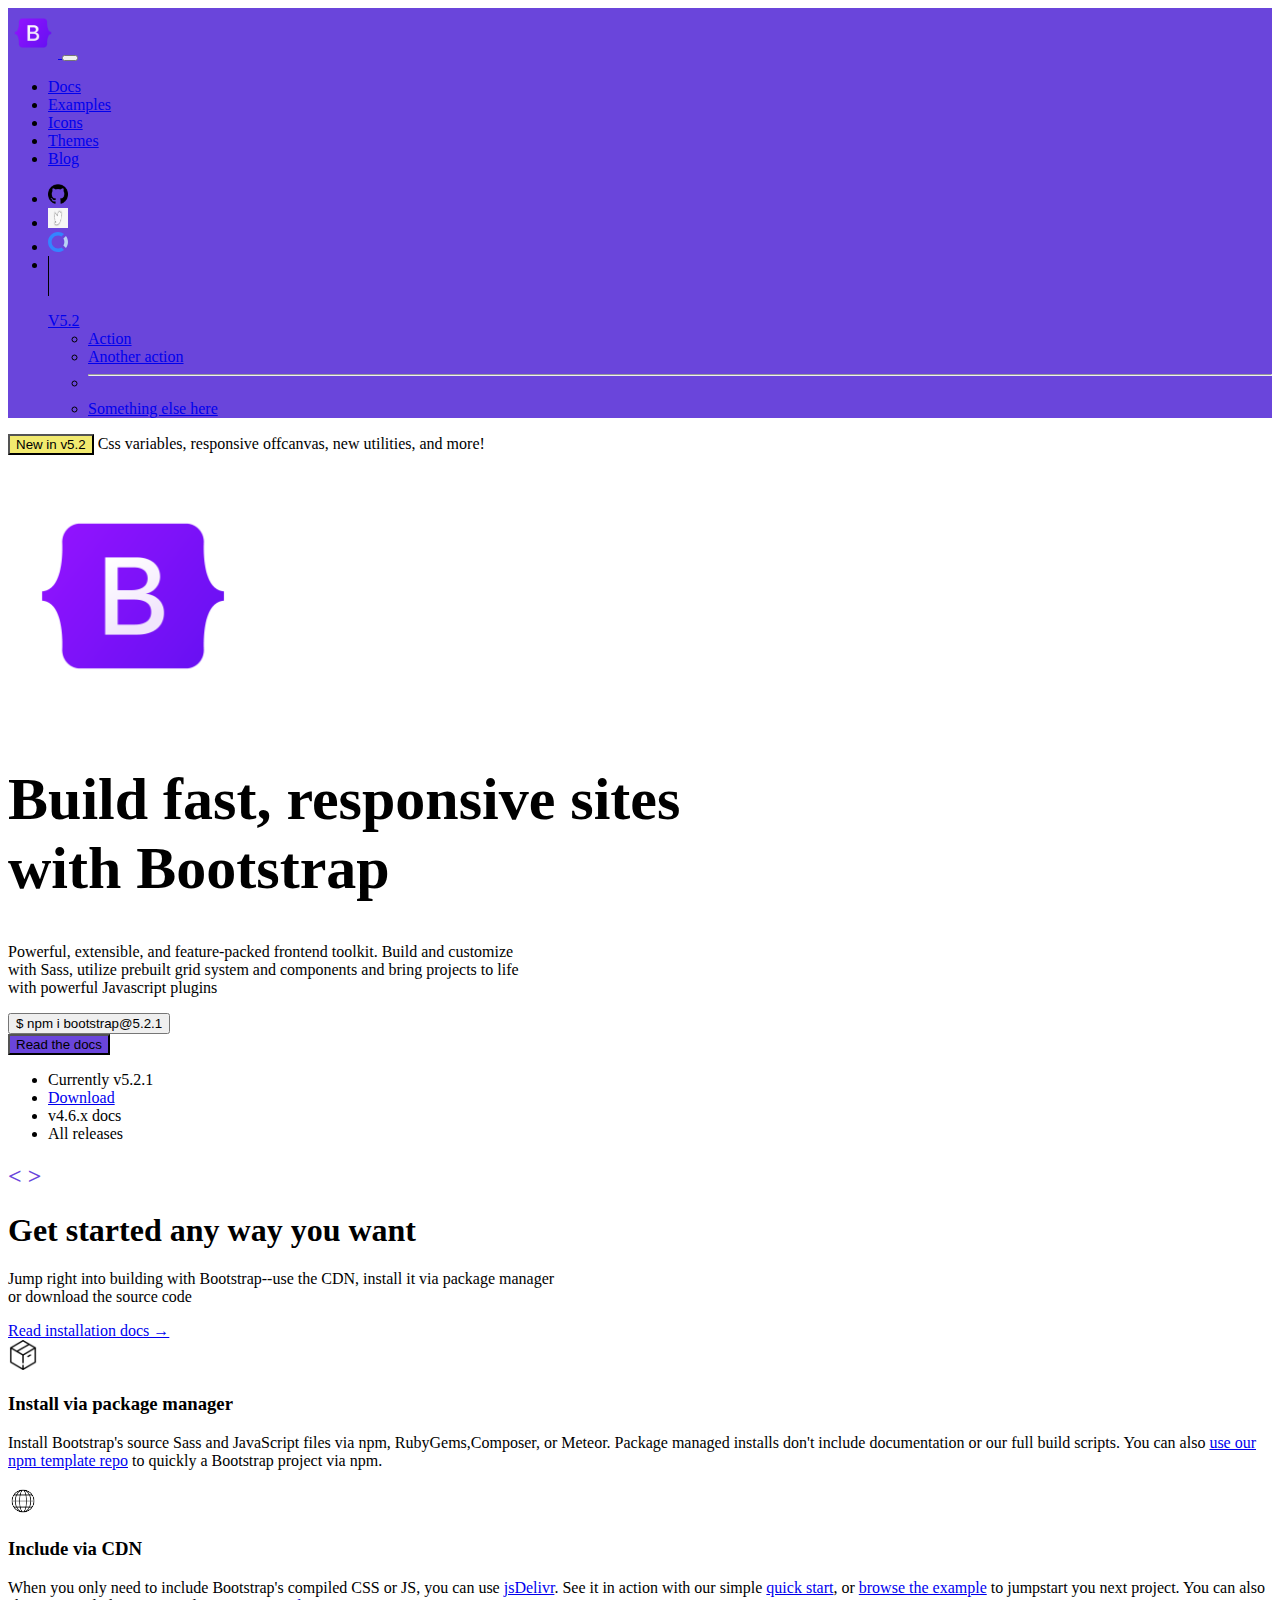
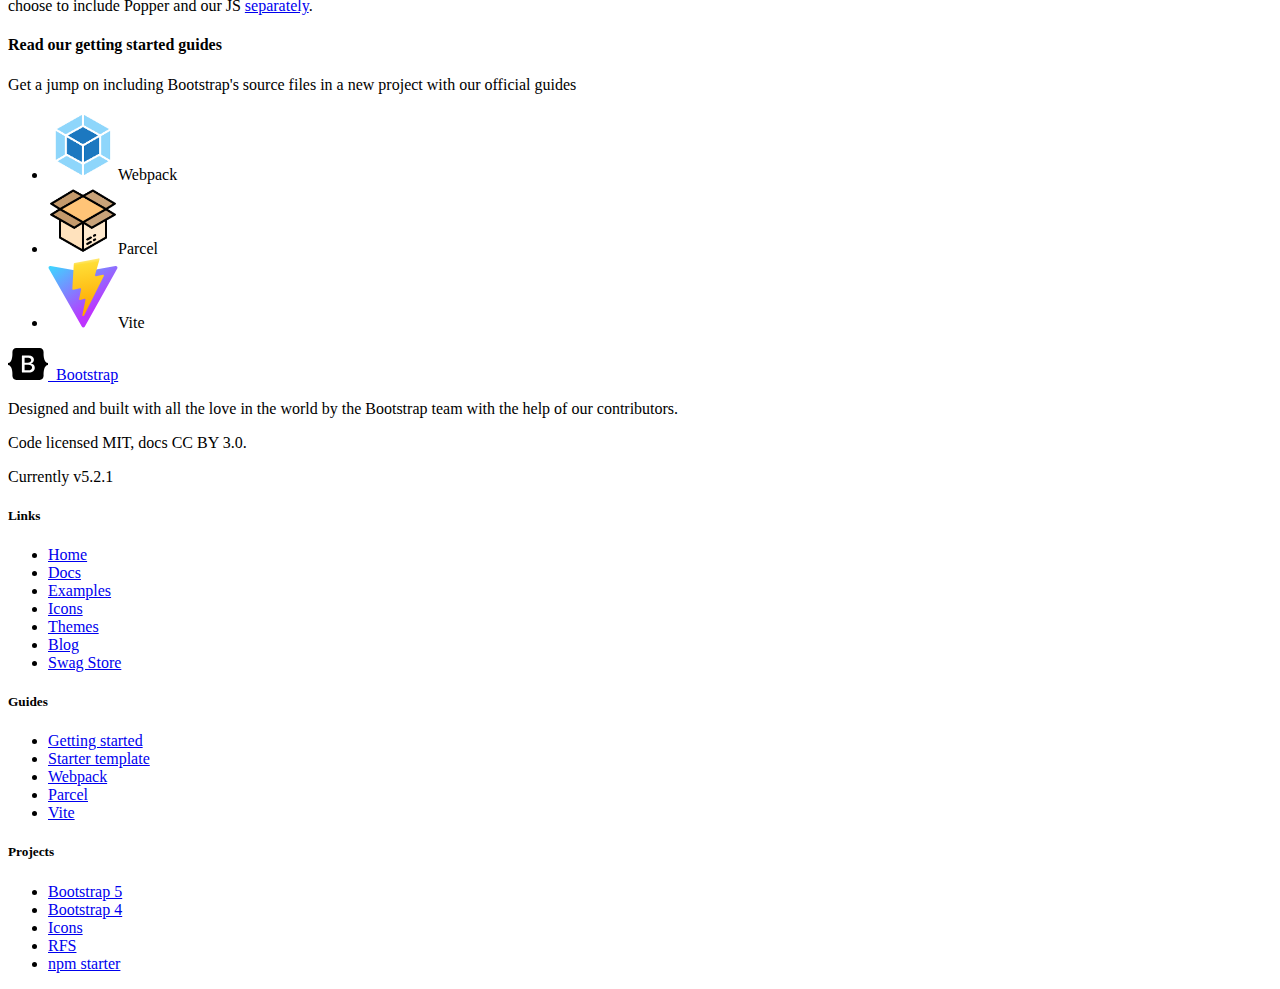
<file: getbootstrap/index.html>
<!DOCTYPE html>
<html lang="en">
<head>
    <meta charset="UTF-8">
    <meta http-equiv="X-UA-Compatible" content="IE=edge">
    <meta name="viewport" content="width=device-width, initial-scale=1.0">
    <link href="https://cdn.jsdelivr.net/npm/bootstrap@5.2.1/dist/css/bootstrap.min.css" rel="stylesheet" integrity="sha384-iYQeCzEYFbKjA/T2uDLTpkwGzCiq6soy8tYaI1GyVh/UjpbCx/TYkiZhlZB6+fzT" crossorigin="anonymous">
    <script src="https://cdn.jsdelivr.net/npm/bootstrap@5.2.1/dist/js/bootstrap.bundle.min.js" integrity="sha384-u1OknCvxWvY5kfmNBILK2hRnQC3Pr17a+RTT6rIHI7NnikvbZlHgTPOOmMi466C8" crossorigin="anonymous"></script>
    <link rel="stylesheet" href="assets/style.css">
    <title>Getbootstrap</title>
</head>
<body>
    <nav class="navbar navbar-expand-lg bg-purple py-1" >
        <div class="container-fluid">
          <a class="navbar-brand" href="#">
            <img src="assets/images/bt-logo.png" style="width: 50px; height: 50px;" alt="">
          </a>
          <button class="navbar-toggler" type="button" data-bs-toggle="collapse" data-bs-target="#navbarSupportedContent" aria-controls="navbarSupportedContent" aria-expanded="false" aria-label="Toggle navigation">
            <span class="navbar-toggler-icon"></span>
          </button>
          <div class="collapse navbar-collapse" id="navbarSupportedContent">
            <ul class="navbar-nav me-auto mb-2 mb-lg-0">
              <li class="nav-item">
                <a class="nav-link text-white" aria-current="page" href="#">Docs</a>
              </li>
              <li class="nav-item">
                <a class="nav-link text-white" href="#">Examples</a>
              </li>
              <li class="nav-item">
                <a class="nav-link text-white" href="#">Icons</a>
              </li>
              <li class="nav-item">
                <a class="nav-link text-white" href="#">Themes</a>
              </li>
              <li class="nav-item">
                <a class="nav-link text-white" href="#">Blog</a>
              </li>
            </ul>
            <div class="d-flex" role="search">
                <ul class="navbar-nav me-auto mb-2 mb-lg-0">
                    <li class="nav-item">
                        <a class="nav-link" href="#">
                            <img src="assets/images/github-logo.png" style="height: 20px; width:20px;" alt="github">
                        </a>
                    </li>
                    <li class="nav-item">
                        <a class="nav-link" href="#">
                            <img src="assets/images/twitter-logo.png" style="height: 20px; width:20px;" alt="twitter">
                        </a>
                    </li>
                    <li class="nav-item">
                        <a class="nav-link" href="#">
                            <img src="assets/images/oc-logo.svg" style="height: 20px; width:20px;" alt="open collective">
                        </a>
                    </li>
                    <li class="vertikal_center"></li>
                </ul>
                <ul style="list-style:none">
                    <li class="nav-item dropdown">
                        <a class="nav-link dropdown-toggle text-white" href="#" role="button" data-bs-toggle="dropdown" aria-expanded="false">
                          V5.2
                        </a>
                        <ul class="dropdown-menu">
                          <li><a class="dropdown-item" href="#">Action</a></li>
                          <li><a class="dropdown-item" href="#">Another action</a></li>
                          <li><hr class="dropdown-divider"></li>
                          <li><a class="dropdown-item" href="#">Something else here</a></li>
                        </ul>
                      </li>
                </ul>
            </div>
          </div>
        </div>
    </nav>
    <div class="container text-center">
      <div class="row mt-5">
        <div class="col">
          <p class="text-muted">
            <button type="button" class="btn btn-cream fw-bold">New in v5.2</button>
            Css variables, responsive offcanvas, new utilities, and more!
          </p>
        </div>
      </div>
      <div class="row">
        <img src="assets/images/bt-logo.png" class="rounded mx-auto d-block" style="height: 250px; width: 250px;" alt="logo-bootstrap">
        <h1 class="fw-semibold" style="font-size: 60px;">Build fast, responsive sites <br> with Bootstrap</h1>
        <p class="text-muted fs-4">Powerful, extensible, and feature-packed frontend toolkit. Build and customize <br> 
        with Sass, utilize prebuilt grid system and components and bring projects to life <br>
        with powerful Javascript plugins</p>
      </div>
      <div class="row justify-content-center mx-0">
        <div class="col-4">
          <button type="button" class="btn btn-secondary">$ npm i bootstrap@5.2.1</button>
        </div>
        <div class="col-2">
          <button type="button" class="btn bg-purple fw-white">Read the docs</button>
        </div>
      </div>
      <div class="row justify-content-center">
        <div class="col-6">
          <ul class="list-group list-group-horizontal">
            <li class="list-group-item border-0 text-muted">Currently v5.2.1</li>
            <li class="list-group-item border-0"><a href="#" class="text-muted">Download</a></li>
            <li class="list-group-item border-0 text-muted">v4.6.x docs</li>
            <li class="list-group-item border-0 text-muted">All releases</li>
          </ul>
        </div>
      </div>
      <div class="row justify-content-center">
        <span class="border w-auto rounded my-5 bg-dark"><h2 class="purple">&lt; &gt;</h2></span>
        <h1>Get started any way you want</h1>
        <p class="text-muted">
          Jump right into building with Bootstrap--use the CDN, install it via package manager<br>
          or download the source code
        </p>
        <a href="#" class="fs-5 fw-semibold">Read installation docs &rarr;</a>
      </div>
      <div class="row mt-5">
        <div class="col-6 text-start border-end">
          <img src="assets/images/box.png" style="width: 30px; height:30px" alt="package">
          <h3>Install via package manager</h3>
          <p>
            Install Bootstrap's source Sass and JavaScript files via npm, RubyGems,Composer, or Meteor. Package managed installs don't include documentation or our full build scripts. You can also <a href="#">use our npm template repo</a> to quickly a Bootstrap project via npm.
          </p>
        </div>
        <div class="col-6 text-start">
          <img src="assets/images/globe.png" style="width: 30px; height:30px" alt="cdn">
          <h3>Include via CDN</h3>
          <p>When you only need to include Bootstrap's compiled CSS or JS, you can use <a href="#">jsDelivr</a>. See it in action with our simple <a href="#">quick start</a>, or <a href="#">browse the example</a> to jumpstart you next project. You can also choose to include Popper and our JS <a href="#">separately</a>.</p>
        </div>
      </div>
      <div class="row mt-5 justify-content-center">
        <h4>Read our getting started guides</h4>
        <p>Get a jump on including Bootstrap's source files in a new project with our official guides</p>
        <div class="col-4">
          <ul class="list-group list-group-horizontal">
            <li class="list-group-item border-0"><img src="assets/images/webpack-logo.png" style="width: 70px; height:70px;" alt="webpack-logo">Webpack</li>
            <li class="list-group-item border-0"><img src="assets/images/box-icon.png" style="width: 70px; height: 70px;" alt="box-icon">Parcel</li>
            <li class="list-group-item border-0"><img src="assets/images/vite.svg" style="width: 70px; height: 70px;" alt="vite-logo">Vite</li>
          </ul>
        </div>
      </div>
    </div>
    <div class="container">
      <footer class="row row-cols-5 py-5 my-5">
        <div class="col">
          <a href="#" class="d-flex align-items-center mb-3 link-dark text-decoration-none fs-5">
            <img src="assets/images/bootstrap-black.svg" width="40" height="32"></img>
            &nbsp;Bootstrap
          </a>
          <p class="text-muted">Designed and built with all the love in the world by the Bootstrap team with the help of our contributors.</p>
          <p class="text-muted">Code licensed MIT, docs CC BY 3.0.</p>
          <p class="text-muted">Currently v5.2.1</p>
        </div>   
        <div class="col">   
        </div>
        <div class="col">
          <h5>Links</h5>
          <ul class="nav flex-column">
            <li class="nav-item mb-2"><a href="#" class="nav-link p-0 text-muted">Home</a></li>
            <li class="nav-item mb-2"><a href="#" class="nav-link p-0 text-muted">Docs</a></li>
            <li class="nav-item mb-2"><a href="#" class="nav-link p-0 text-muted">Examples</a></li>
            <li class="nav-item mb-2"><a href="#" class="nav-link p-0 text-muted">Icons</a></li>
            <li class="nav-item mb-2"><a href="#" class="nav-link p-0 text-muted">Themes</a></li>
            <li class="nav-item mb-2"><a href="#" class="nav-link p-0 text-muted">Blog</a></li>
            <li class="nav-item mb-2"><a href="#" class="nav-link p-0 text-muted">Swag Store</a></li>
          </ul>
        </div>   
        <div class="col">
          <h5>Guides</h5>
          <ul class="nav flex-column">
            <li class="nav-item mb-2"><a href="#" class="nav-link p-0 text-muted">Getting started</a></li>
            <li class="nav-item mb-2"><a href="#" class="nav-link p-0 text-muted">Starter template</a></li>
            <li class="nav-item mb-2"><a href="#" class="nav-link p-0 text-muted">Webpack</a></li>
            <li class="nav-item mb-2"><a href="#" class="nav-link p-0 text-muted">Parcel</a></li>
            <li class="nav-item mb-2"><a href="#" class="nav-link p-0 text-muted">Vite</a></li>
          </ul>
        </div>   
        <div class="col">
          <h5>Projects</h5>
          <ul class="nav flex-column">
            <li class="nav-item mb-2"><a href="#" class="nav-link p-0 text-muted">Bootstrap 5</a></li>
            <li class="nav-item mb-2"><a href="#" class="nav-link p-0 text-muted">Bootstrap 4</a></li>
            <li class="nav-item mb-2"><a href="#" class="nav-link p-0 text-muted">Icons</a></li>
            <li class="nav-item mb-2"><a href="#" class="nav-link p-0 text-muted">RFS</a></li>
            <li class="nav-item mb-2"><a href="#" class="nav-link p-0 text-muted">npm starter</a></li>
          </ul>
        </div>
      </footer>
    </div>
</body>
</html>
</file>
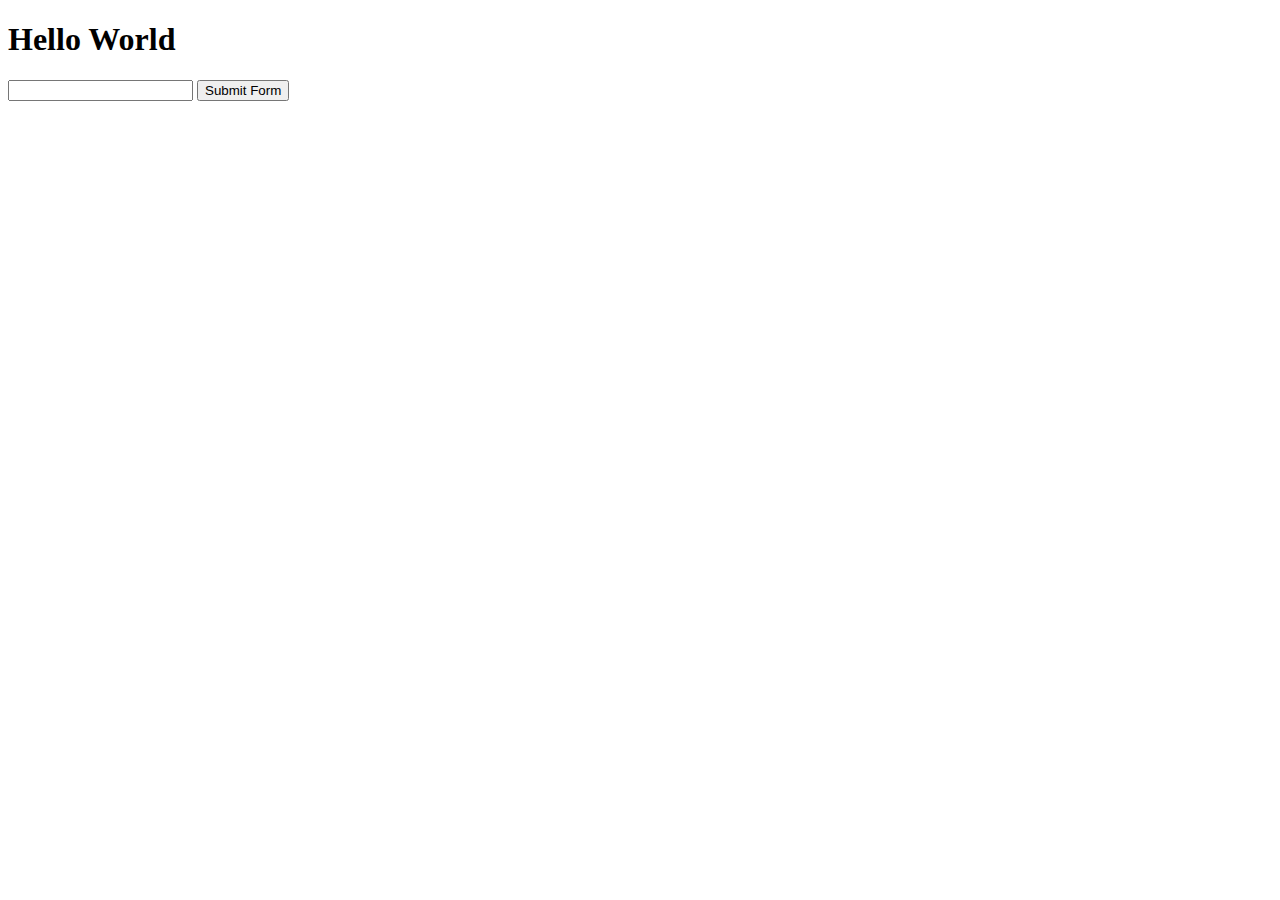
<file: header.html>
<!DOCTYPE html>
<html lang="en">
<head>
    <meta charset="UTF-8">
    <meta http-equiv="X-UA-Compatible" content="IE=edge">
    <meta name="viewport" content="width=device-width, initial-scale=1.0">
    <title>Document</title>
</head>
<body>
    <h1>Hello World</h1>
    <form>
        <input type="text">
        <button type="submit">Submit Form</button>
    </form>
</body>
</html>
</file>
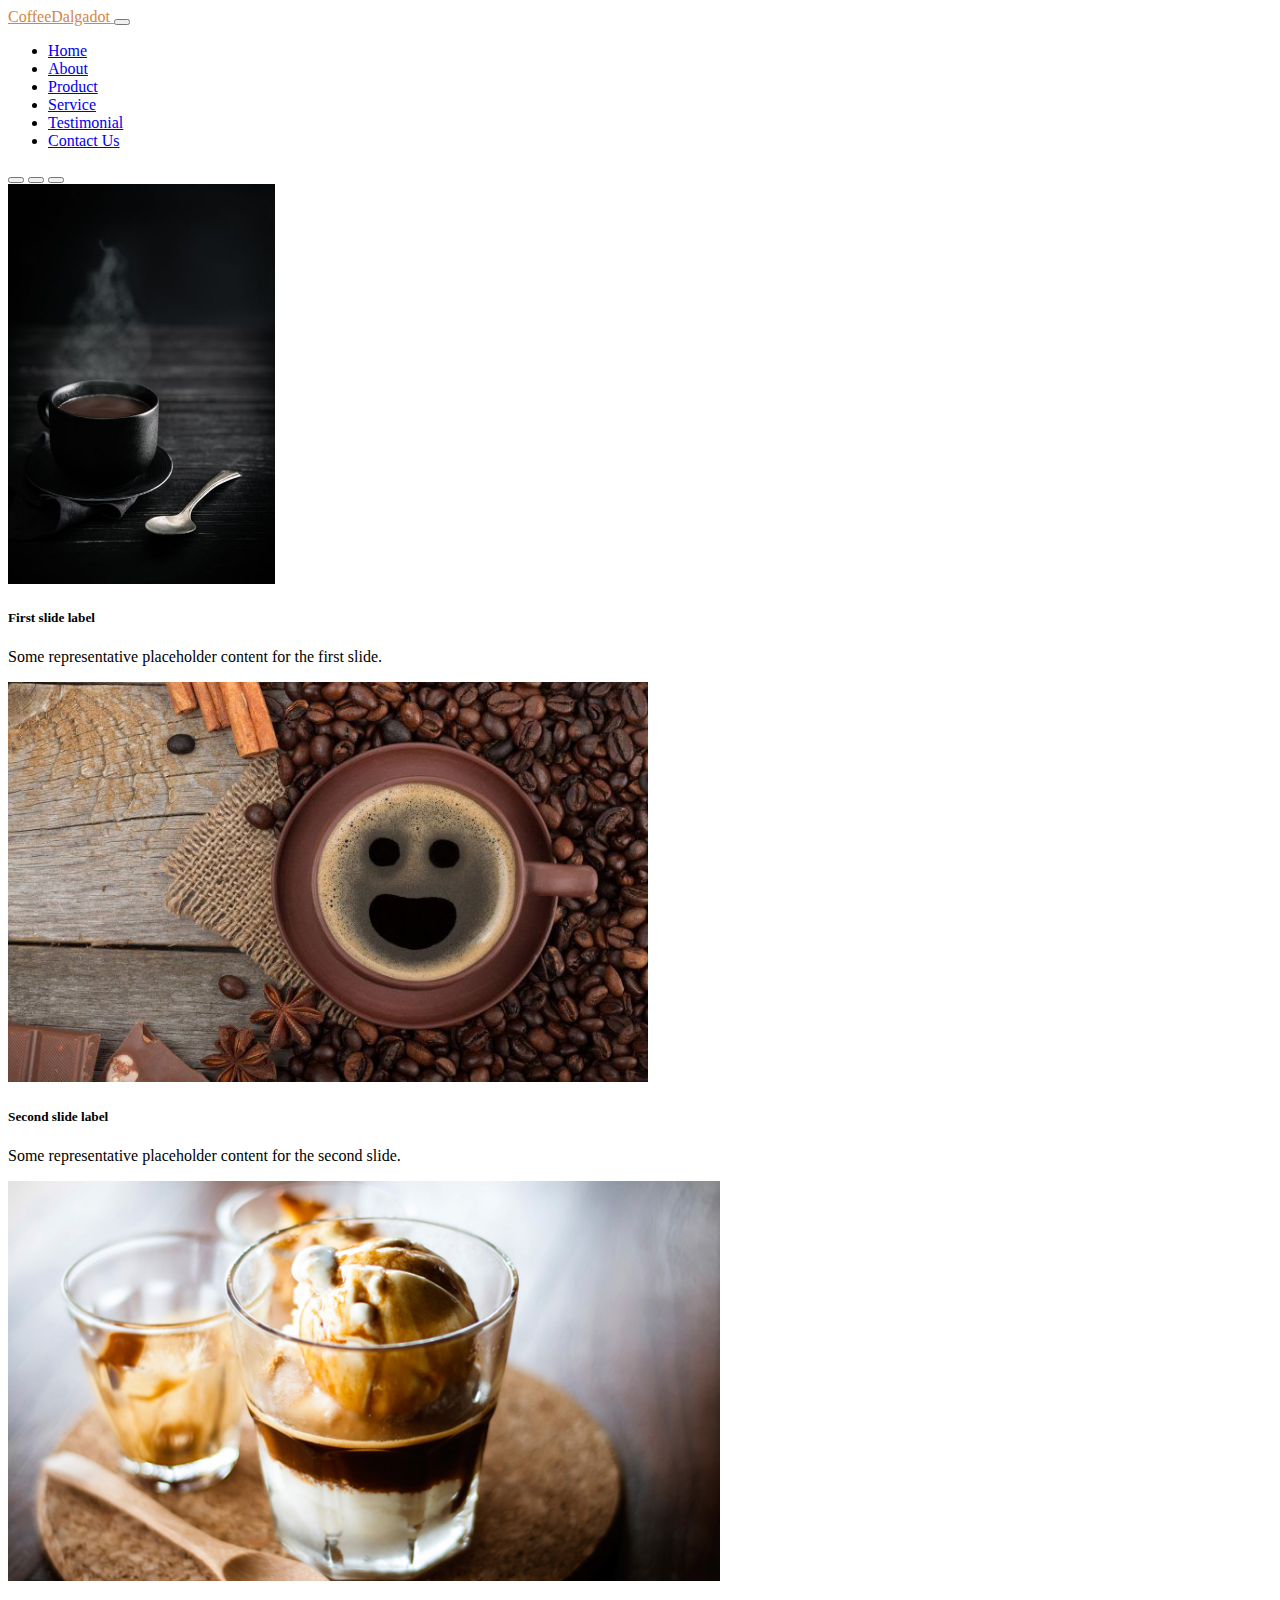
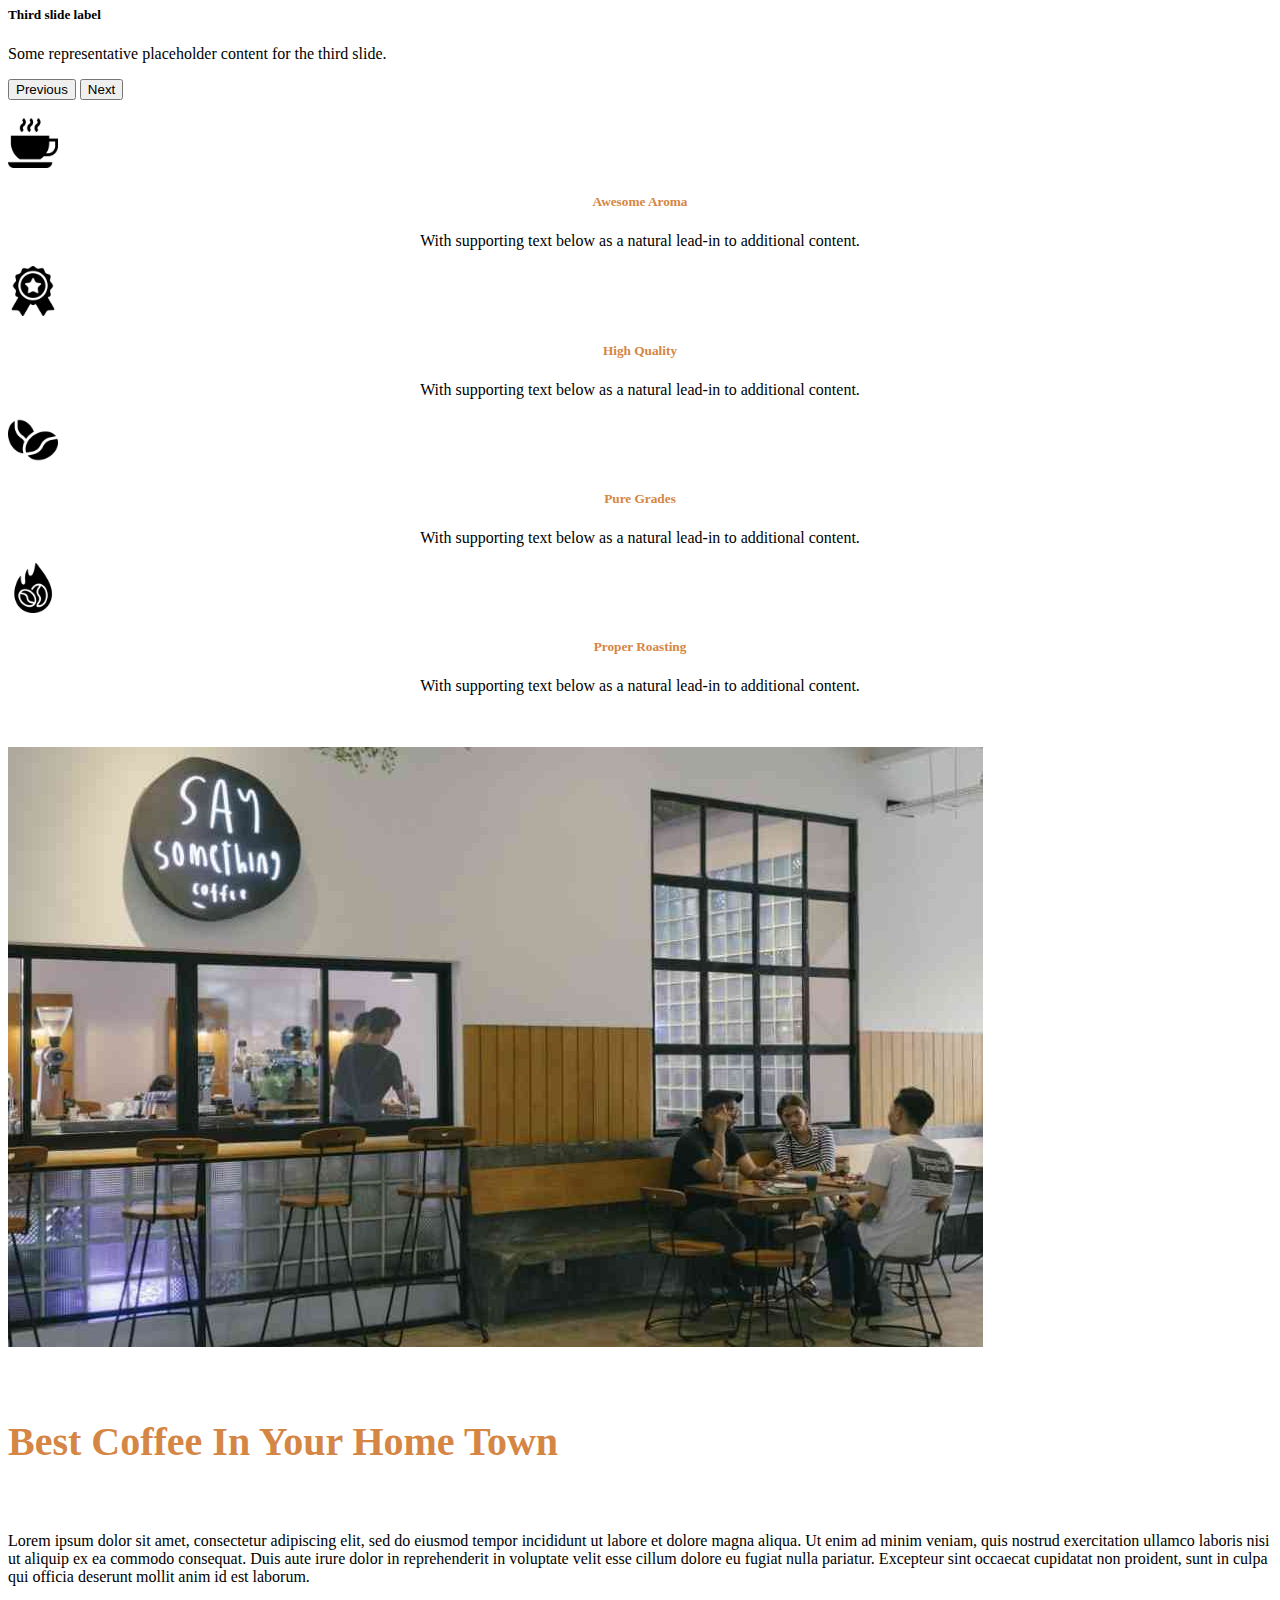
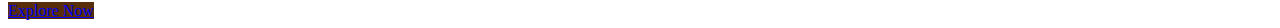
<file: coffee/landing_page.html>
<!DOCTYPE html>
<html lang="en">
<head>
    <meta charset="UTF-8">
    <meta http-equiv="X-UA-Compatible" content="IE=edge">
    <meta name="viewport" content="width=device-width, initial-scale=1.0">
    <link href="https://cdn.jsdelivr.net/npm/bootstrap@5.0.2/dist/css/bootstrap.min.css" rel="stylesheet" integrity="sha384-EVSTQN3/azprG1Anm3QDgpJLIm9Nao0Yz1ztcQTwFspd3yD65VohhpuuCOmLASjC" crossorigin="anonymous">
    <script src="https://cdn.jsdelivr.net/npm/bootstrap@5.0.2/dist/js/bootstrap.bundle.min.js" integrity="sha384-MrcW6ZMFYlzcLA8Nl+NtUVF0sA7MsXsP1UyJoMp4YLEuNSfAP+JcXn/tWtIaxVXM" crossorigin="anonymous"></script>
    <title>Latihan Bootstrap</title>
</head>
<body>
    <nav class="navbar navbar-expand-lg navbar-dark bg-dark">
        <div class="container-fluid">
          <a class="navbar-brand" style="color: #D58644;" href="#">
           CoffeeDalgadot 
          </a>
          <button class="navbar-toggler" type="button" data-bs-toggle="collapse" data-bs-target="#navbarSupportedContent" aria-controls="navbarSupportedContent" aria-expanded="false" aria-label="Toggle navigation">
            <span class="navbar-toggler-icon"></span>
          </button>
          <div class="collapse navbar-collapse" id="navbarSupportedContent">
            <ul class="navbar-nav me-auto mb-2 mb-lg-0">
              <li class="nav-item">
                <a class="nav-link active" aria-current="page" href="#">Home</a>
              </li>
              <li class="nav-item text">
                <a class="nav-link" href="#">About</a>
              </li>
              <li class="nav-item">
                <a class="nav-link" href="#">Product</a>
              </li>
              <li class="nav-item">
                <a class="nav-link" href="#">Service</a>
              </li>
              <li class="nav-item">
                <a class="nav-link" href="#">Testimonial</a>
              </li>
              <li class="nav-item">
                <a class="nav-link" href="#">Contact Us</a>
              </li>
            </ul>
          </div>
        </div>
      </nav>
      <div id="carouselExampleCaptions" class="carousel slide" data-bs-ride="false">
        <div class="carousel-indicators">
          <button type="button" data-bs-target="#carouselExampleCaptions" data-bs-slide-to="0" class="active" aria-current="true" aria-label="Slide 1"></button>
          <button type="button" data-bs-target="#carouselExampleCaptions" data-bs-slide-to="1" aria-label="Slide 2"></button>
          <button type="button" data-bs-target="#carouselExampleCaptions" data-bs-slide-to="2" aria-label="Slide 3"></button>
        </div>
        <div class="carousel-inner">
          <div class="carousel-item active">
            <img src="assets/images/coffee8.jpg" class="d-block w-100" style="max-height: 400px; " alt="coffee1">
            <div class="carousel-caption d-none d-md-block">
              <h5>First slide label</h5>
              <p>Some representative placeholder content for the first slide.</p>
            </div>
          </div>
          <div class="carousel-item">
            <img src="assets/images/coffee4.jpg" class="d-block w-100" style="max-height: 400px;" alt="coffee2">
            <div class="carousel-caption d-none d-md-block">
              <h5>Second slide label</h5>
              <p>Some representative placeholder content for the second slide.</p>
            </div>
          </div>
          <div class="carousel-item">
            <img src="assets/images/coffee5.jpg" class="d-block w-100" style="max-height: 400px;" alt="coffee3">
            <div class="carousel-caption d-none d-md-block">
              <h5>Third slide label</h5>
              <p>Some representative placeholder content for the third slide.</p>
            </div>
          </div>
        </div>
        <button class="carousel-control-prev" type="button" data-bs-target="#carouselExampleCaptions" data-bs-slide="prev">
          <span class="carousel-control-prev-icon" aria-hidden="true"></span>
          <span class="visually-hidden">Previous</span>
        </button>
        <button class="carousel-control-next" type="button" data-bs-target="#carouselExampleCaptions" data-bs-slide="next">
          <span class="carousel-control-next-icon" aria-hidden="true"></span>
          <span class="visually-hidden">Next</span>
        </button>
      </div>
      <br>
      <div class="row">
        <div class="col-sm-3">
          <div class="card" style="align-items: center;">
            <img src="assets/images/icon1.png" class="card-img-top" style="height: 50px; width:50px;" alt="card-1">
            <div class="card-body" style="text-align: center;">
              <h5 class="card-title" style="color: #D58644;">Awesome Aroma</h5>
              <p class="card-text">With supporting text below as a natural lead-in to additional content.</p>
            </div>
          </div>
        </div>
        <div class="col-sm-3">
          <div class="card" style="align-items: center;">
            <img src="assets/images/icon2.png" class="card-img-top" style="height: 50px; width:50px;" alt="card-2">
            <div class="card-body" style="text-align: center;">
              <h5 class="card-title" style="color: #D58644;">High Quality</h5>
              <p class="card-text">With supporting text below as a natural lead-in to additional content.</p>
            </div>
          </div>
        </div>
        <div class="col-sm-3">
          <div class="card" style="align-items: center;">
            <img src="assets/images/icon3.png" class="card-img-top" style="height: 50px; width:50px;" alt="card-2">
            <div class="card-body" style="text-align: center;">
              <h5 class="card-title" style="color: #D58644;">Pure Grades</h5>
              <p class="card-text">With supporting text below as a natural lead-in to additional content.</p>
            </div>
          </div>
        </div>
        <div class="col-sm-3">
          <div class="card" style="align-items: center;">
            <img src="assets/images/icon4.png" class="card-img-top" style="height: 50px; width:50px;" alt="card-2">
            <div class="card-body" style="text-align: center;">
              <h5 class="card-title" style="color: #D58644;">Proper Roasting</h5>
              <p class="card-text">With supporting text below as a natural lead-in to additional content.</p>
            </div>
          </div>
        </div>
      </div>
      <br>
      <br>
      <div class="row">
        <div class="col-sm-6">
          <div class="card">
            <img src="assets/images/cafe2.jpg" alt="cafe2">
          </div>
        </div>
        <div class="col-sm-6">
          <div class="card">
            <div class="card-body">
              <h5 class="card-title" style="font-size: 40px;color:#D58644">Best Coffee In Your Home Town</h5>
              <p class="card-text">Lorem ipsum dolor sit amet, consectetur adipiscing elit, sed do eiusmod tempor incididunt ut labore et dolore magna aliqua. Ut enim ad minim veniam, quis nostrud exercitation ullamco laboris nisi ut aliquip ex ea commodo consequat. Duis aute irure dolor in reprehenderit in voluptate velit esse cillum dolore eu fugiat nulla pariatur. Excepteur sint occaecat cupidatat non proident, sunt in culpa qui officia deserunt mollit anim id est laborum.</p>
              <a href="#" class="btn btn-primary" style="background-color: #572D0A;">Explore Now</a>
            </div>
          </div>
        </div>
      </div>
</body>
</html>
</file>
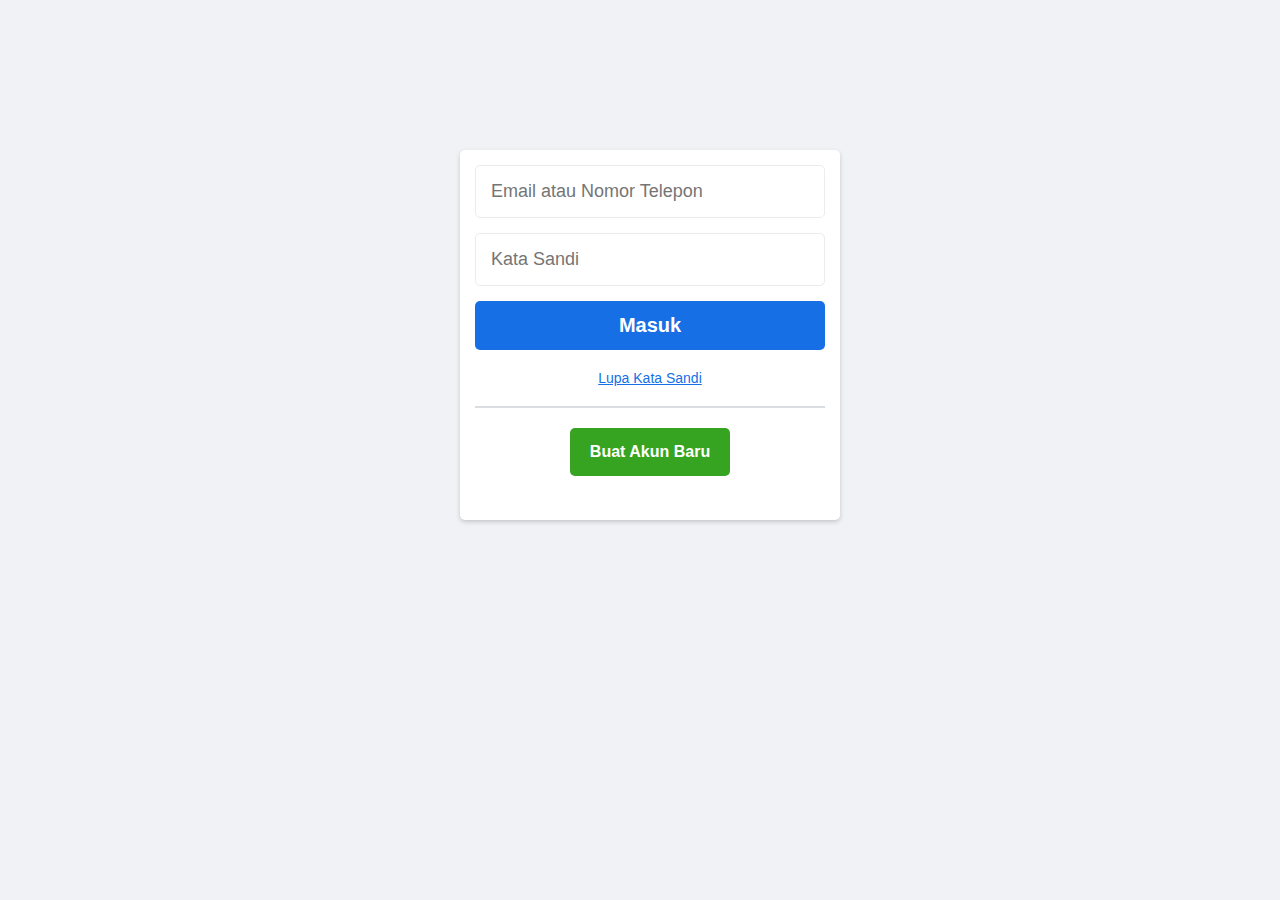
<file: facebook/login.html>
<!DOCTYPE html>
<html lang="en">
<head>
    <meta charset="UTF-8">
    <meta http-equiv="X-UA-Compatible" content="IE=edge">
    <meta name="viewport" content="width=device-width, initial-scale=1.0">
    <link rel="stylesheet" href="assets/style.css">
    <title>Login Facebook</title>
</head>
<body>
    <div class="form-box">
        <form action="#">
            <input type="text" placeholder="Email atau Nomor Telepon">
            <input type="password" placeholder="Kata Sandi">
            <button type="submit">Masuk</button>
            <a href="#">Lupa Kata Sandi</a>
        </form>
        <hr>
        <div class="create-btn">
            <a href="#">Buat Akun Baru</a>
        </div>
    </div>
</body>
</html>
</file>
<file: getbootstrap/assets/style.css>
.vertikal_center{
    /*mengatur border bagian kiri tag div */
    border-left: 1px solid black;
    /* mengatur tinggi tag div*/
    height: 40px;
    /*mengatur lebar tag div*/
    width : 1px;
}
.bg-purple{
    background-color: #6A45DB;
}
.btn-cream{
    background-color: #F2EA6F;
}
.purple{
    color: #6A45DB;
}
</file>
<file: facebook/assets/style.css>
body{
    padding: 0;
    margin: 150px 400px;
    background: #f0f2f5;
    font-family: Arial, Helvetica, sans-serif;
}
.form-box{
    width: 350px;
    height: 340px;
    padding: 15px;
    text-align: center;
    border-radius: 5px;
    background: #fff;
    margin-left: 60px;
    box-shadow: 0px 2px 4px 0px rgb(71, 71, 71,0.25);
}
.form-box input{
    width: 100%;
    margin-bottom: 15px;
    padding: 15px;
    font-size: 18px;
    box-sizing: border-box;
    border: 1px solid #eeebeb;
    border-radius: 5px;
    outline: none;
}
.form-box input:hover{
    box-shadow: 0px 0px 1px 1px rgb(22, 111, 229);
}
.form-box button{
    width: 100%;
    margin-bottom: 15px;
    color: #fff;
    font-size: 20px;
    font-weight: 600;
    border-radius: 5px;
    border: none;
    padding: 13px 0;
    cursor: pointer;
    background: #166fe5;
}
.form-box button:hover{
    background: #1877f2;
}
.form-box a{
    color: #166fe5;
    font-size: 14px;
    margin-top: 5px;
    margin-bottom: 20px;
    display: block;
}
.form-box a:hover{
    text-decoration: underline;
}
.form-box hr{
    border: 1px solid #dadde1;
    margin-bottom: 15px;
}
.form-box .create-btn a{
    color: #fff;
    font-size: 16px;
    text-decoration: none;
    padding: 15px 20px;
    border-radius: 5px;
    background: #36a420;
    font-weight: 600;
    display: inline-block;
    margin-bottom: 5px;
}
.form-box .create-btn a:hover{
    background: #42b72a;
}
</file>
